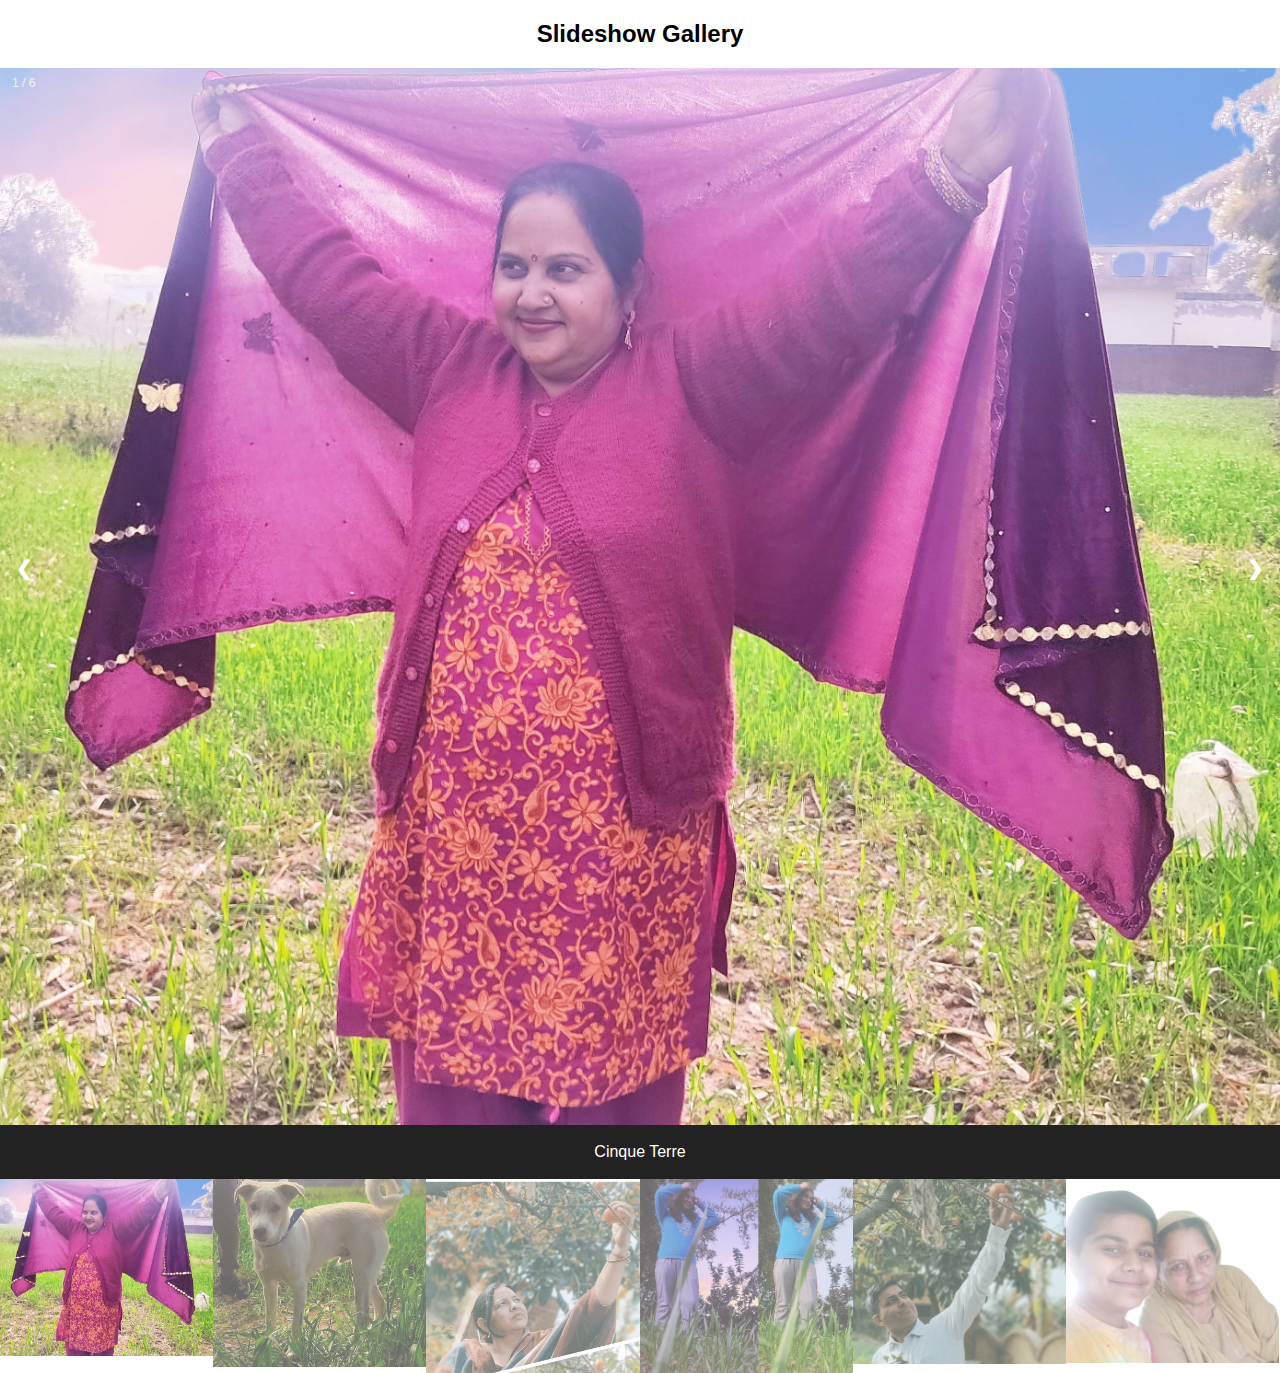
<file: 2_image_slider/index.html>
<!DOCTYPE html>
<html>
<meta name="viewport" content="width=device-width, initial-scale=1">
<style>
body {
  font-family: Arial;
  margin: 0;
}

* {
  box-sizing: border-box;
}

img {
  vertical-align: middle;
}

/* Position the image container (needed to position the left and right arrows) */
.container {
  position: relative;
}

/* Hide the images by default */
.mySlides {
  display: none;
}

/* Add a pointer when hovering over the thumbnail images */
.cursor {
  cursor: pointer;
}

/* Next & previous buttons */
.prev,
.next {
  cursor: pointer;
  position: absolute;
  top: 40%;
  width: auto;
  padding: 16px;
  margin-top: -50px;
  color: white;
  font-weight: bold;
  font-size: 20px;
  border-radius: 0 3px 3px 0;
  user-select: none;
  -webkit-user-select: none;
}

/* Position the "next button" to the right */
.next {
  right: 0;
  border-radius: 3px 0 0 3px;
}

/* On hover, add a black background color with a little bit see-through */
.prev:hover,
.next:hover {
  background-color: rgba(0, 0, 0, 0.8);
}

/* Number text (1/3 etc) */
.numbertext {
  color: #f2f2f2;
  font-size: 12px;
  padding: 8px 12px;
  position: absolute;
  top: 0;
}

/* Container for image text */
.caption-container {
  text-align: center;
  background-color: #222;
  padding: 2px 16px;
  color: white;
}

.row:after {
  content: "";
  display: table;
  clear: both;
}

/* Six columns side by side */
.column {
  float: left;
  width: 16.66%;
}

/* Add a transparency effect for thumnbail images */
.demo {
  opacity: 0.6;
}

.active,
.demo:hover {
  opacity: 1;
}
</style>
<body>

<h2 style="text-align:center">Slideshow Gallery</h2>

<div class="container">
  <div class="mySlides">
    <div class="numbertext">1 / 6</div>
    <img src="image_1.jpg" style="width:100%">
  </div>

  <div class="mySlides">
    <div class="numbertext">2 / 6</div>
    <img src="image_2.jpg" style="width:100%">
  </div>

  <div class="mySlides">
    <div class="numbertext">3 / 6</div>
    <img src="image_3.jpg" style="width:100%">
  </div>
    
  <div class="mySlides">
    <div class="numbertext">4 / 6</div>
    <img src="image_4.jpg" style="width:100%">
  </div>

  <div class="mySlides">
    <div class="numbertext">5 / 6</div>
    <img src="image_5.jpg" style="width:100%">
  </div>
    
  <div class="mySlides">
    <div class="numbertext">6 / 6</div>
    <img src="image_6-removebg-preview.png" style="width:100%">
  </div>
    
  <a class="prev" onclick="plusSlides(-1)">❮</a>
  <a class="next" onclick="plusSlides(1)">❯</a>

  <div class="caption-container">
    <p id="caption"></p>
  </div>

  <div class="row">
    <div class="column">
      <img class="demo cursor" src="image_1.jpg" style="width:100%" onclick="currentSlide(2)" alt="Cinque Terre">
    </div>
    <div class="column">
      <img class="demo cursor" src="image_2.jpg" style="width:100%" onclick="currentSlide(3)" alt="Mountains and fjords">
    </div>
    <div class="column">
      <img class="demo cursor" src="image_3.jpg" style="width:100%" onclick="currentSlide(4)" alt="Northern Lights">
    </div>
    <div class="column">
      <img class="demo cursor" src="image_4.jpg" style="width:100%" onclick="currentSlide(5)" alt="Nature and sunrise">
    </div>    
    <div class="column">
      <img class="demo cursor" src="image_5.jpg" style="width:100%" onclick="currentSlide(6)" alt="Snowy Mountains">
    </div>
    <div class="column">
      <img class="demo cursor" src="image_6-removebg-preview.png" style="width:100%" onclick="currentSlide(6)" alt="Snowy Mountains">
    </div>
  </div>
</div>

<script>
var slideIndex = 1;
showSlides(slideIndex);

function plusSlides(n) {
  showSlides(slideIndex += n);
}

function currentSlide(n) {
  showSlides(slideIndex = n);
}

function showSlides(n) {
  var i;
  var slides = document.getElementsByClassName("mySlides");
  var dots = document.getElementsByClassName("demo");
  var captionText = document.getElementById("caption");
  if (n > slides.length) {slideIndex = 1}
  if (n < 1) {slideIndex = slides.length}
  for (i = 0; i < slides.length; i++) {
      slides[i].style.display = "none";
  }
  for (i = 0; i < dots.length; i++) {
      dots[i].className = dots[i].className.replace(" active", "");
  }
  slides[slideIndex-1].style.display = "block";
  dots[slideIndex-1].className += " active";
  captionText.innerHTML = dots[slideIndex-1].alt;
}
</script>
    
</body>
</html>
</file>
